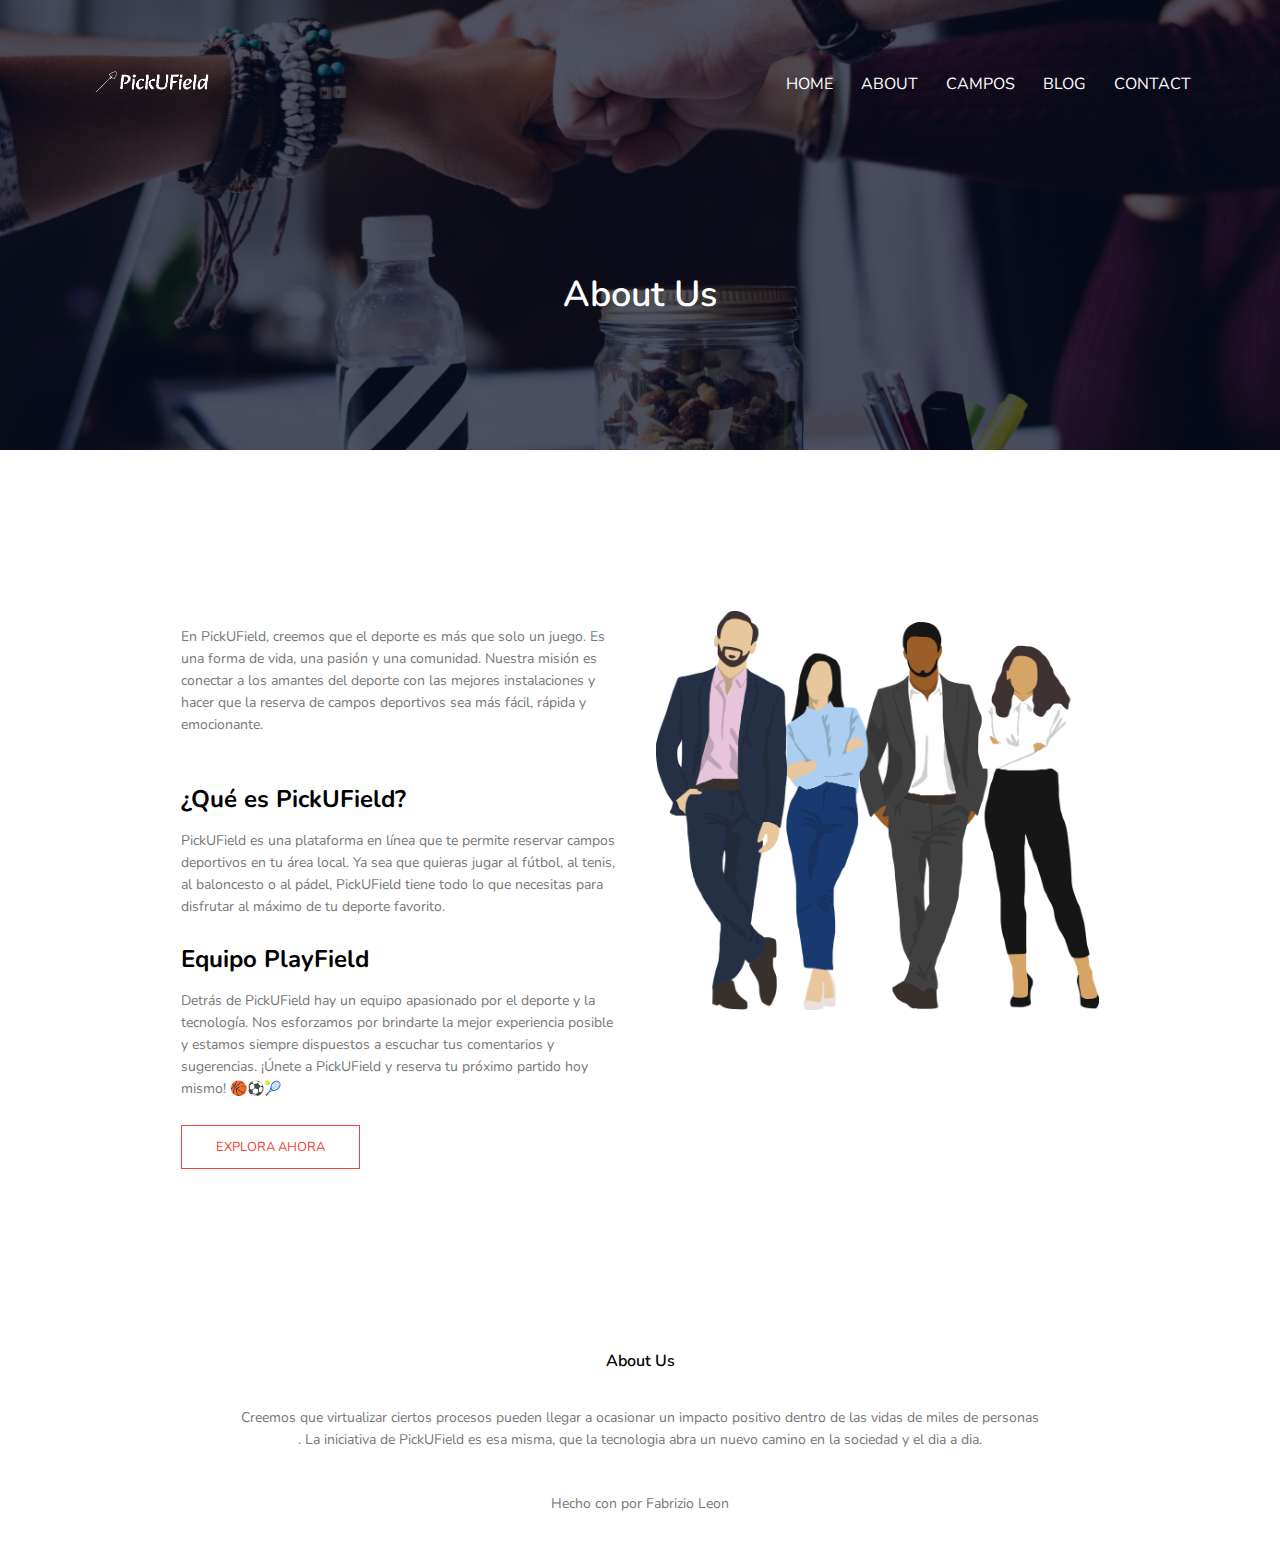
<file: about.html>
<!DOCTYPE html>
<html lang="en">
<head>
  <meta charset="UTF-8">
  <meta name="viewport" content="width=device-width, initial-scale=1.0">
  <link rel="preconnect" href="https://fonts.googleapis.com">
  <link rel="preconnect" href="https://fonts.gstatic.com" crossorigin>
  <link href="https://fonts.googleapis.com/css2?family=Roboto:ital,wght@0,100;0,300;0,400;0,500;0,700;0,900;1,100;1,300;1,400;1,500;1,700;1,900&display=swap" rel="stylesheet">
  <link rel="preconnect" href="https://fonts.googleapis.com">
  <link rel="preconnect" href="https://fonts.gstatic.com" crossorigin>
  <link href="https://fonts.googleapis.com/css2?family=Nunito:ital,wght@0,200..1000;1,200..1000&family=Roboto:ital,wght@0,100;0,300;0,400;0,500;0,700;0,900;1,100;1,300;1,400;1,500;1,700;1,900&display=swap" rel="stylesheet">
  <link rel="stylesheet" href="style.css">
  <link rel="stylesheet" href="https://cdnjs.cloudflare.com/ajax/libs/font-awesome/6.5.2/css/all.min.css" integrity="sha512-SnH5WK+bZxgPHs44uWIX+LLJAJ9/2PkPKZ5QiAj6Ta86w+fsb2TkcmfRyVX3pBnMFcV7oQPJkl9QevSCWr3W6A==" crossorigin="anonymous" referrerpolicy="no-referrer" />
  <title>About Us</title>
</head>
<body>
  <section class="sub-header">
    <nav>
      <a href="index.html"><img src="pickufield-high-resolution-logo-white-removebg-preview.png" alt=""></a>
      <div class="nav-links" id="navLinks">
        <i class="fa-solid fa-xmark" onclick="hideMenu()"></i>
        <ul>
          <li><a href="index.html">HOME</a></li>
          <li><a href="about.html">ABOUT</a></li>
          <li><a href="campo.html">CAMPOS</a></li>
          <li><a href="blog.html">BLOG</a></li>
          <li><a href="contact.html">CONTACT</a></li>
        </ul>
      </div>
      <i class="fa-solid fa-bars" onclick="showMenu()"></i>
    </nav>
    <h1>About Us</h1>
    
  </section>

  <!--  about us content -->
  <section class="about-us">
    <div class="row">
      <div class="about-col">
        <h1></h1>
        <p>En PickUField, creemos que el deporte es más que solo un juego. Es una forma de vida, una pasión y una comunidad. Nuestra misión es conectar a los amantes del deporte con las mejores instalaciones y hacer que la reserva de campos deportivos sea más fácil, rápida y emocionante.</p>
        <br>
        <h2>¿Qué es PickUField?</h2>
        <p>PickUField es una plataforma en línea que te permite reservar campos deportivos en tu área local. Ya sea que quieras jugar al fútbol, al tenis, al baloncesto o al pádel, PickUField tiene todo lo que necesitas para disfrutar al máximo de tu deporte favorito.</p>
        <h2>Equipo PlayField</h2>
        <p>Detrás de PickUField hay un equipo apasionado por el deporte y la tecnología. Nos esforzamos por brindarte la mejor experiencia posible y estamos siempre dispuestos a escuchar tus comentarios y sugerencias.

          ¡Únete a PickUField y reserva tu próximo partido hoy mismo! 🏀⚽🎾</p>
        <a href="" class="hero-btn red-btn">EXPLORA AHORA</a>
      </div>
      <div class="about-col">
        <img src="aboutus.png" alt="">
      </div>
    </div>
  </section>


  <!-- Pie de pagina -->
  <section class="footer">
    <h4>About Us</h4>
    <p>Creemos que virtualizar ciertos procesos pueden llegar a ocasionar un impacto positivo dentro de las vidas de miles de personas <br>. La iniciativa de PickUField es esa misma, que la tecnologia abra un nuevo camino en la sociedad y el dia a dia.</p>
    <div class="icons">
      <i class="fa-brands fa-facebook"></i>
      <i class="fa-brands fa-x-twitter"></i>
      <i class="fa-brands fa-instagram"></i>
      <i class="fa-brands fa-linkedin"></i>
    </div>
    <p>Hecho con <i class="fa-regular fa-heart"></i> por Fabrizio Leon  </p>
  </section>
   <!---JavaScript for Toogle Menu-->
   <script>
    var navLinks = document.getElementById("navLinks");

    function showMenu() {
      navLinks.style.right = "0";
    }
    
    function hideMenu() {
      navLinks.style.right = "-200px";
    }
  </script>
</body>
</html>
</file>
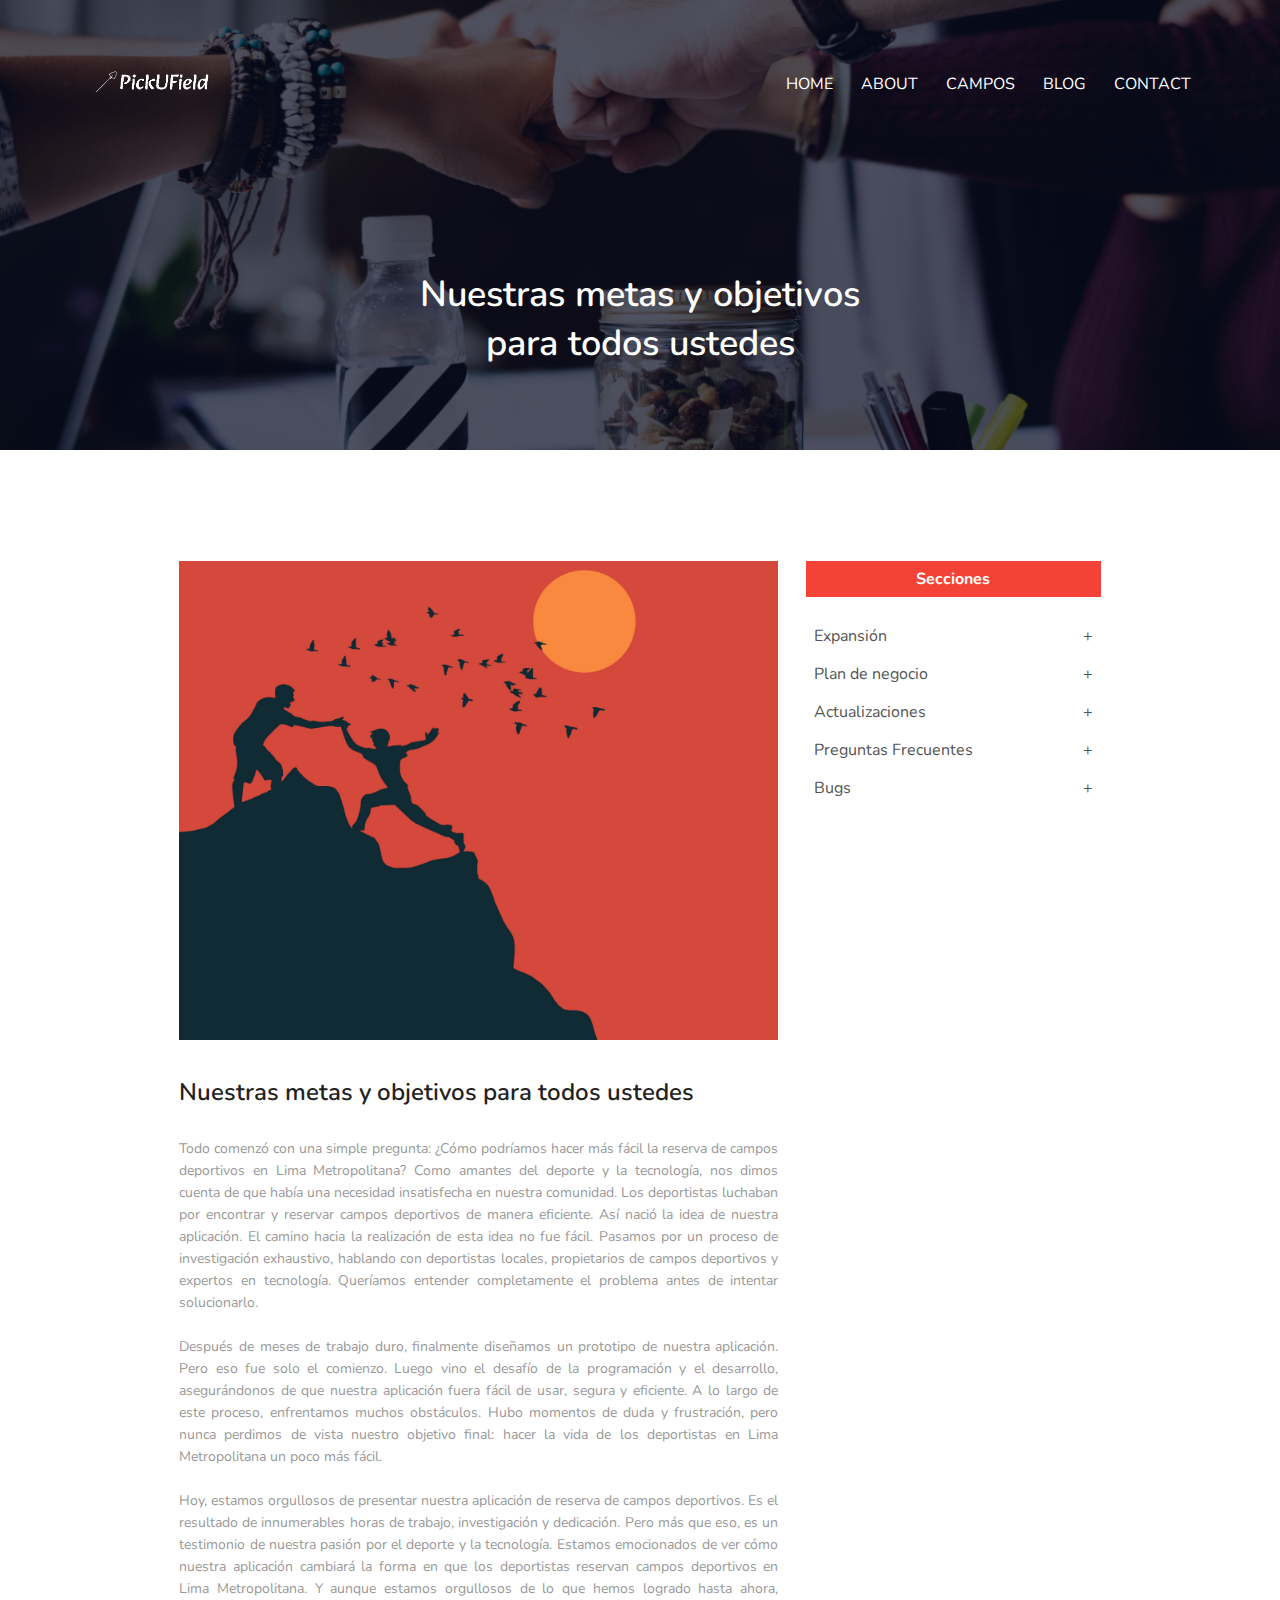
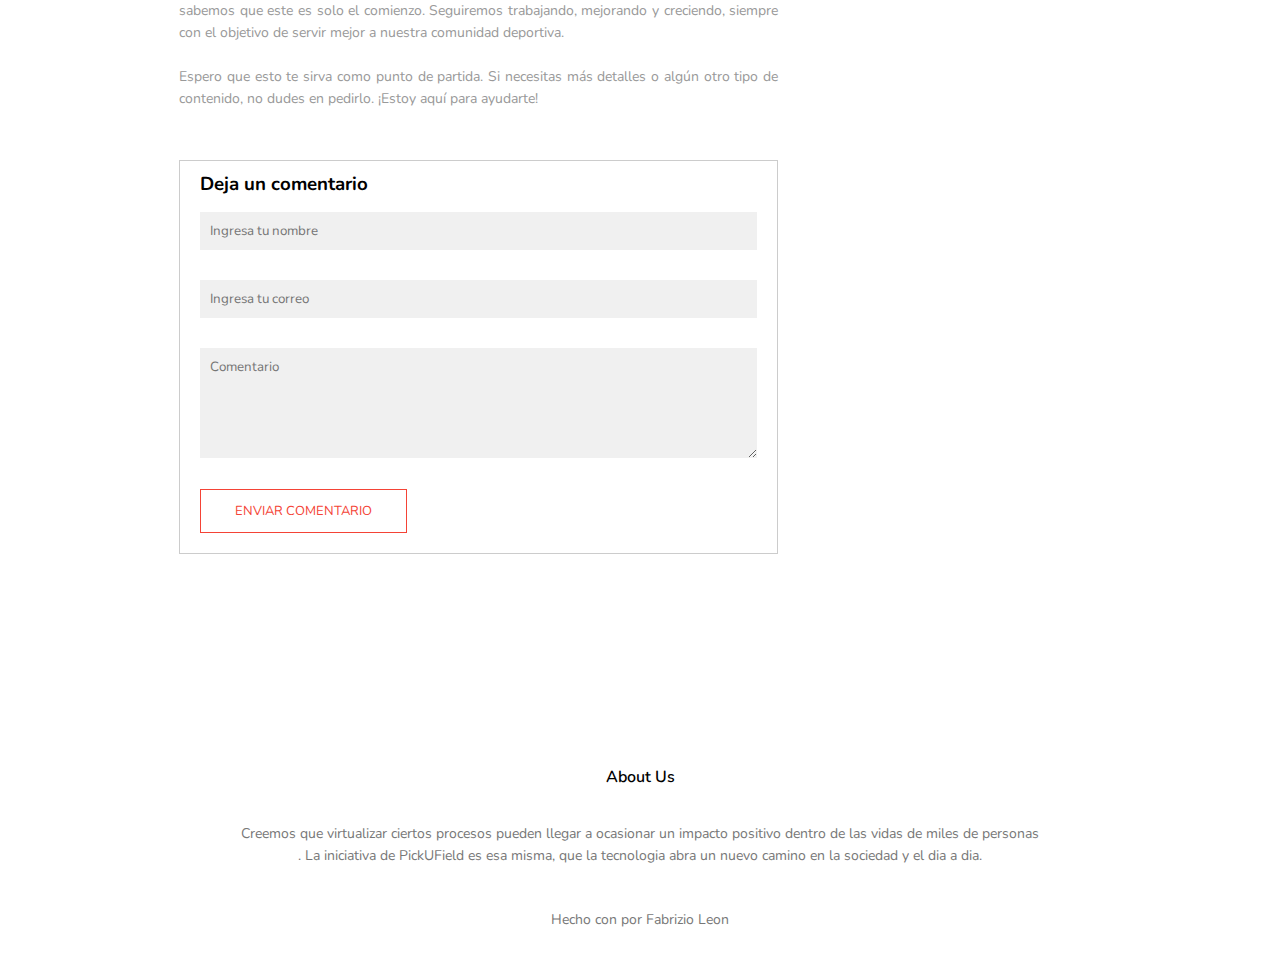
<file: blog.html>
<!DOCTYPE html>
<html lang="en">
<head>
  <meta charset="UTF-8">
  <meta name="viewport" content="width=device-width, initial-scale=1.0">
  <link rel="preconnect" href="https://fonts.googleapis.com">
  <link rel="preconnect" href="https://fonts.gstatic.com" crossorigin>
  <link href="https://fonts.googleapis.com/css2?family=Roboto:ital,wght@0,100;0,300;0,400;0,500;0,700;0,900;1,100;1,300;1,400;1,500;1,700;1,900&display=swap" rel="stylesheet">
  <link rel="preconnect" href="https://fonts.googleapis.com">
  <link rel="preconnect" href="https://fonts.gstatic.com" crossorigin>
  <link href="https://fonts.googleapis.com/css2?family=Nunito:ital,wght@0,200..1000;1,200..1000&family=Roboto:ital,wght@0,100;0,300;0,400;0,500;0,700;0,900;1,100;1,300;1,400;1,500;1,700;1,900&display=swap" rel="stylesheet">
  <link rel="stylesheet" href="style.css">
  <link rel="stylesheet" href="https://cdnjs.cloudflare.com/ajax/libs/font-awesome/6.5.2/css/all.min.css" integrity="sha512-SnH5WK+bZxgPHs44uWIX+LLJAJ9/2PkPKZ5QiAj6Ta86w+fsb2TkcmfRyVX3pBnMFcV7oQPJkl9QevSCWr3W6A==" crossorigin="anonymous" referrerpolicy="no-referrer" />
  <title>Blog</title>
</head>
<body>
  <section class="sub-header">
    <nav>
      <a href="index.html"><img src="pickufield-high-resolution-logo-white-removebg-preview.png" alt=""></a>
      <div class="nav-links" id="navLinks">
        <i class="fa-solid fa-xmark" onclick="hideMenu()"></i>
        <ul>
          <li><a href="index.html">HOME</a></li>
          <li><a href="about.html">ABOUT</a></li>
          <li><a href="campo.html">CAMPOS</a></li>
          <li><a href="blog.html">BLOG</a></li>
          <li><a href="contact.html">CONTACT</a></li>
        </ul>
      </div>
      <i class="fa-solid fa-bars" onclick="showMenu()"></i>
    </nav>
    <h1>Nuestras metas y objetivos<br>para todos ustedes</h1>
    
  </section>

  <!--  blog -->
  <section class="blog-content">
    <div class="row">
      <div class="blog-left">
        <img src="metas.jpg" alt="">
        <h2>Nuestras metas y objetivos para todos ustedes</h2>
        <p>Todo comenzó con una simple pregunta: ¿Cómo podríamos hacer más fácil la reserva de campos deportivos en Lima Metropolitana? Como amantes del deporte y la tecnología, nos dimos cuenta de que había una necesidad insatisfecha en nuestra comunidad. Los deportistas luchaban por encontrar y reservar campos deportivos de manera eficiente. Así nació la idea de nuestra aplicación. El camino hacia la realización de esta idea no fue fácil. Pasamos por un proceso de investigación exhaustivo, hablando con deportistas locales, propietarios de campos deportivos y expertos en tecnología. Queríamos entender completamente el problema antes de intentar solucionarlo.</p>
        <br>
        <p>Después de meses de trabajo duro, finalmente diseñamos un prototipo de nuestra aplicación. Pero eso fue solo el comienzo. Luego vino el desafío de la programación y el desarrollo, asegurándonos de que nuestra aplicación fuera fácil de usar, segura y eficiente. A lo largo de este proceso, enfrentamos muchos obstáculos. Hubo momentos de duda y frustración, pero nunca perdimos de vista nuestro objetivo final: hacer la vida de los deportistas en Lima Metropolitana un poco más fácil.</p>
        <br>
        <p>Hoy, estamos orgullosos de presentar nuestra aplicación de reserva de campos deportivos. Es el resultado de innumerables horas de trabajo, investigación y dedicación. Pero más que eso, es un testimonio de nuestra pasión por el deporte y la tecnología. Estamos emocionados de ver cómo nuestra aplicación cambiará la forma en que los deportistas reservan campos deportivos en Lima Metropolitana. Y aunque estamos orgullosos de lo que hemos logrado hasta ahora, sabemos que este es solo el comienzo. Seguiremos trabajando, mejorando y creciendo, siempre con el objetivo de servir mejor a nuestra comunidad deportiva.</p>
        <br>
        <p>Espero que esto te sirva como punto de partida. Si necesitas más detalles o algún otro tipo de contenido, no dudes en pedirlo. ¡Estoy aquí para ayudarte!</p>


        <div class="comment-box">
          <h3>Deja un comentario</h3>
          <form action="" class="comment-form">
            <input type="text" placeholder="Ingresa tu nombre">
            <input type="email" placeholder="Ingresa tu correo">
            <textarea rows="5" name="" id="" placeholder="Comentario"></textarea>
            <button type="submit" class="hero-btn red-btn">ENVIAR COMENTARIO</button>
          </form>
        </div>
      </div>
      <div class="blog-right">
        <h3>Secciones</h3>
        <div>
          <span>Expansión</span>
          <span>+</span>
        </div>
        <div>
          <span>Plan de negocio</span>
          <span>+</span>
        </div>
        <div>
          <span>Actualizaciones</span>
          <span>+</span>
        </div>
        <div>
          <span>Preguntas Frecuentes</span>
          <span>+</span>
        </div>
        <div>
          <span>Bugs</span>
          <span>+</span>
        </div>
      </div>
    </div>
  </section>



  <!-- Pie de pagina -->
  <section class="footer">
    <h4>About Us</h4>
    <p>Creemos que virtualizar ciertos procesos pueden llegar a ocasionar un impacto positivo dentro de las vidas de miles de personas <br>. La iniciativa de PickUField es esa misma, que la tecnologia abra un nuevo camino en la sociedad y el dia a dia.</p>
    <div class="icons">
      <i class="fa-brands fa-facebook"></i>
      <i class="fa-brands fa-x-twitter"></i>
      <i class="fa-brands fa-instagram"></i>
      <i class="fa-brands fa-linkedin"></i>
    </div>
    <p>Hecho con <i class="fa-regular fa-heart"></i> por Fabrizio Leon  </p>
  </section>
   <!---JavaScript for Toogle Menu-->
   <script>
    var navLinks = document.getElementById("navLinks");

    function showMenu() {
      navLinks.style.right = "0";
    }
    
    function hideMenu() {
      navLinks.style.right = "-200px";
    }
  </script>
</body>
</html>
</file>
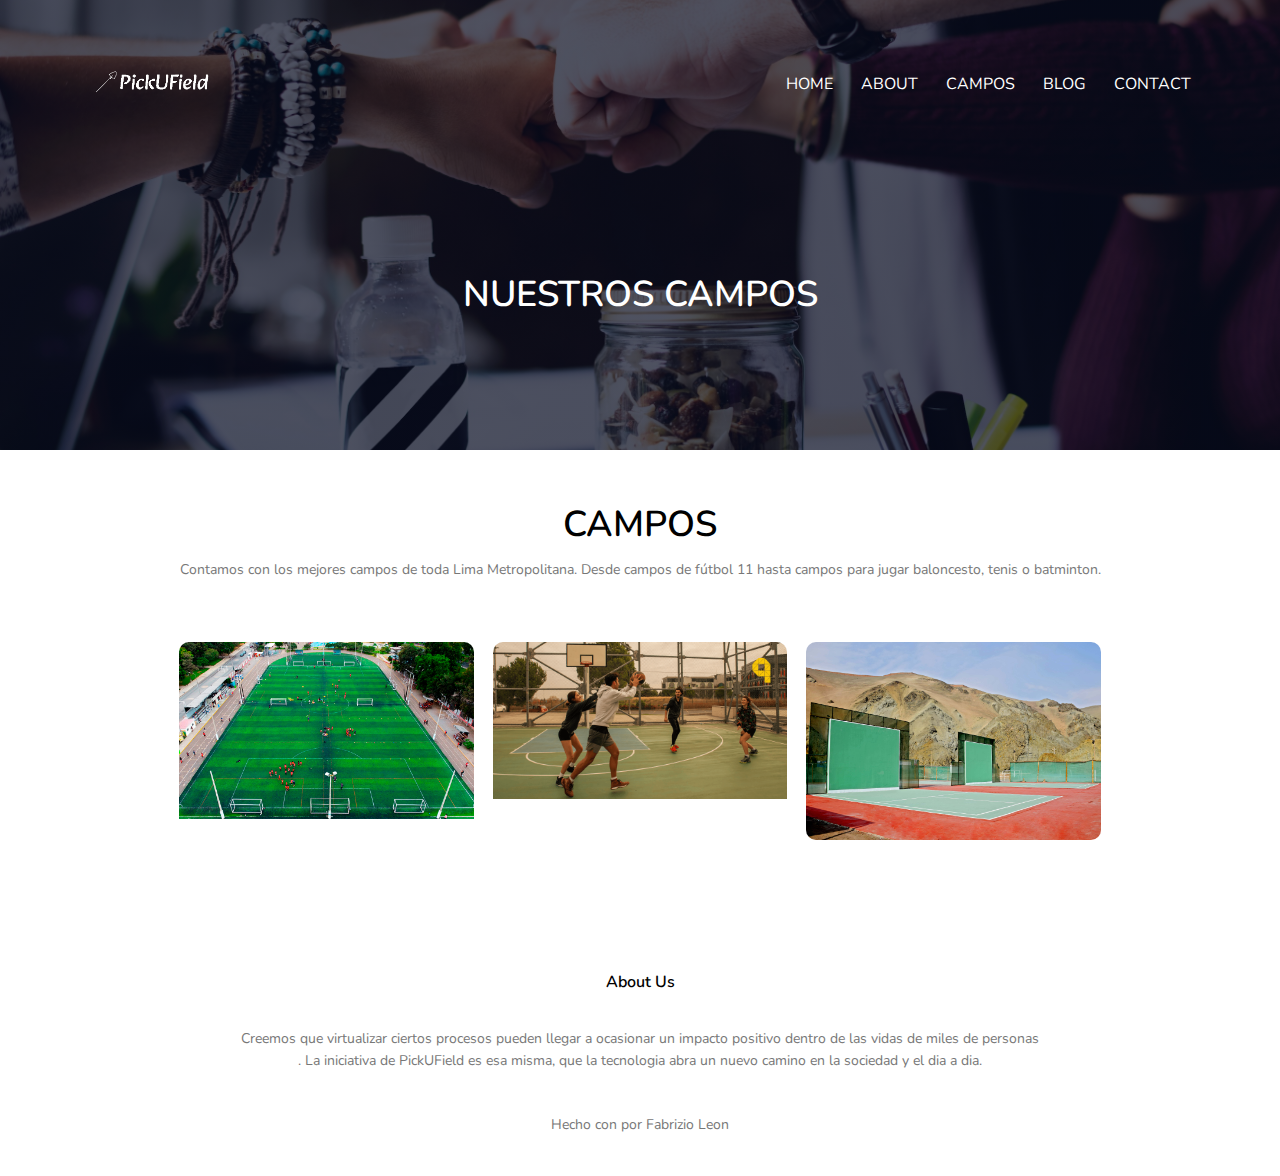
<file: campo.html>
<!DOCTYPE html>
<html lang="en">
<head>
  <meta charset="UTF-8">
  <meta name="viewport" content="width=device-width, initial-scale=1.0">
  <link rel="preconnect" href="https://fonts.googleapis.com">
  <link rel="preconnect" href="https://fonts.gstatic.com" crossorigin>
  <link href="https://fonts.googleapis.com/css2?family=Roboto:ital,wght@0,100;0,300;0,400;0,500;0,700;0,900;1,100;1,300;1,400;1,500;1,700;1,900&display=swap" rel="stylesheet">
  <link rel="preconnect" href="https://fonts.googleapis.com">
  <link rel="preconnect" href="https://fonts.gstatic.com" crossorigin>
  <link href="https://fonts.googleapis.com/css2?family=Nunito:ital,wght@0,200..1000;1,200..1000&family=Roboto:ital,wght@0,100;0,300;0,400;0,500;0,700;0,900;1,100;1,300;1,400;1,500;1,700;1,900&display=swap" rel="stylesheet">
  <link rel="stylesheet" href="style.css">
  <link rel="stylesheet" href="https://cdnjs.cloudflare.com/ajax/libs/font-awesome/6.5.2/css/all.min.css" integrity="sha512-SnH5WK+bZxgPHs44uWIX+LLJAJ9/2PkPKZ5QiAj6Ta86w+fsb2TkcmfRyVX3pBnMFcV7oQPJkl9QevSCWr3W6A==" crossorigin="anonymous" referrerpolicy="no-referrer" />
  <title>Campo</title>
</head>
<body>
  <section class="sub-header">
    <nav>
      <a href="index.html"><img src="pickufield-high-resolution-logo-white-removebg-preview.png" alt=""></a>
      <div class="nav-links" id="navLinks">
        <i class="fa-solid fa-xmark" onclick="hideMenu()"></i>
        <ul>
          <li><a href="index.html">HOME</a></li>
          <li><a href="about.html">ABOUT</a></li>
          <li><a href="campo.html">CAMPOS</a></li>
          <li><a href="blog.html">BLOG</a></li>
          <li><a href="contact.html">CONTACT</a></li>
        </ul>
      </div>
      <i class="fa-solid fa-bars" onclick="showMenu()"></i>
    </nav>
    <h1>NUESTROS CAMPOS</h1>
    
  </section>

  <!--  CAMPOS -->
  <section class="screenshots campo">
    <h1>CAMPOS</h1>
    <p>Contamos con los mejores campos de toda Lima Metropolitana. Desde campos de fútbol 11 hasta campos para jugar baloncesto, tenis o batminton.</p>

    <div class="row">
      <div class="screen-col">
        <img src="campo de martepng.png" alt="">
        <div class="layer">
          <h3>FUTBOL</h3>
        </div>
      </div>
      <div class="screen-col">
        <img src="campo de baloncesto.png" alt="">
        <div class="layer">
          <h3>BALONCESTO</h3>
        </div>
      </div>
      <div class="screen-col">
        <img src="fronton.jpg" alt="">
        <div class="layer">
          <h3>FRONTON</h3>
        </div>
      </div>
    </div>
  </section>



  <!-- Pie de pagina -->
  <section class="footer">
    <h4>About Us</h4>
    <p>Creemos que virtualizar ciertos procesos pueden llegar a ocasionar un impacto positivo dentro de las vidas de miles de personas <br>. La iniciativa de PickUField es esa misma, que la tecnologia abra un nuevo camino en la sociedad y el dia a dia.</p>
    <div class="icons">
      <i class="fa-brands fa-facebook"></i>
      <i class="fa-brands fa-x-twitter"></i>
      <i class="fa-brands fa-instagram"></i>
      <i class="fa-brands fa-linkedin"></i>
    </div>
    <p>Hecho con <i class="fa-regular fa-heart"></i> por Fabrizio Leon  </p>
  </section>
   <!---JavaScript for Toogle Menu-->
   <script>
    var navLinks = document.getElementById("navLinks");

    function showMenu() {
      navLinks.style.right = "0";
    }
    
    function hideMenu() {
      navLinks.style.right = "-200px";
    }
  </script>
</body>
</html>
</file>
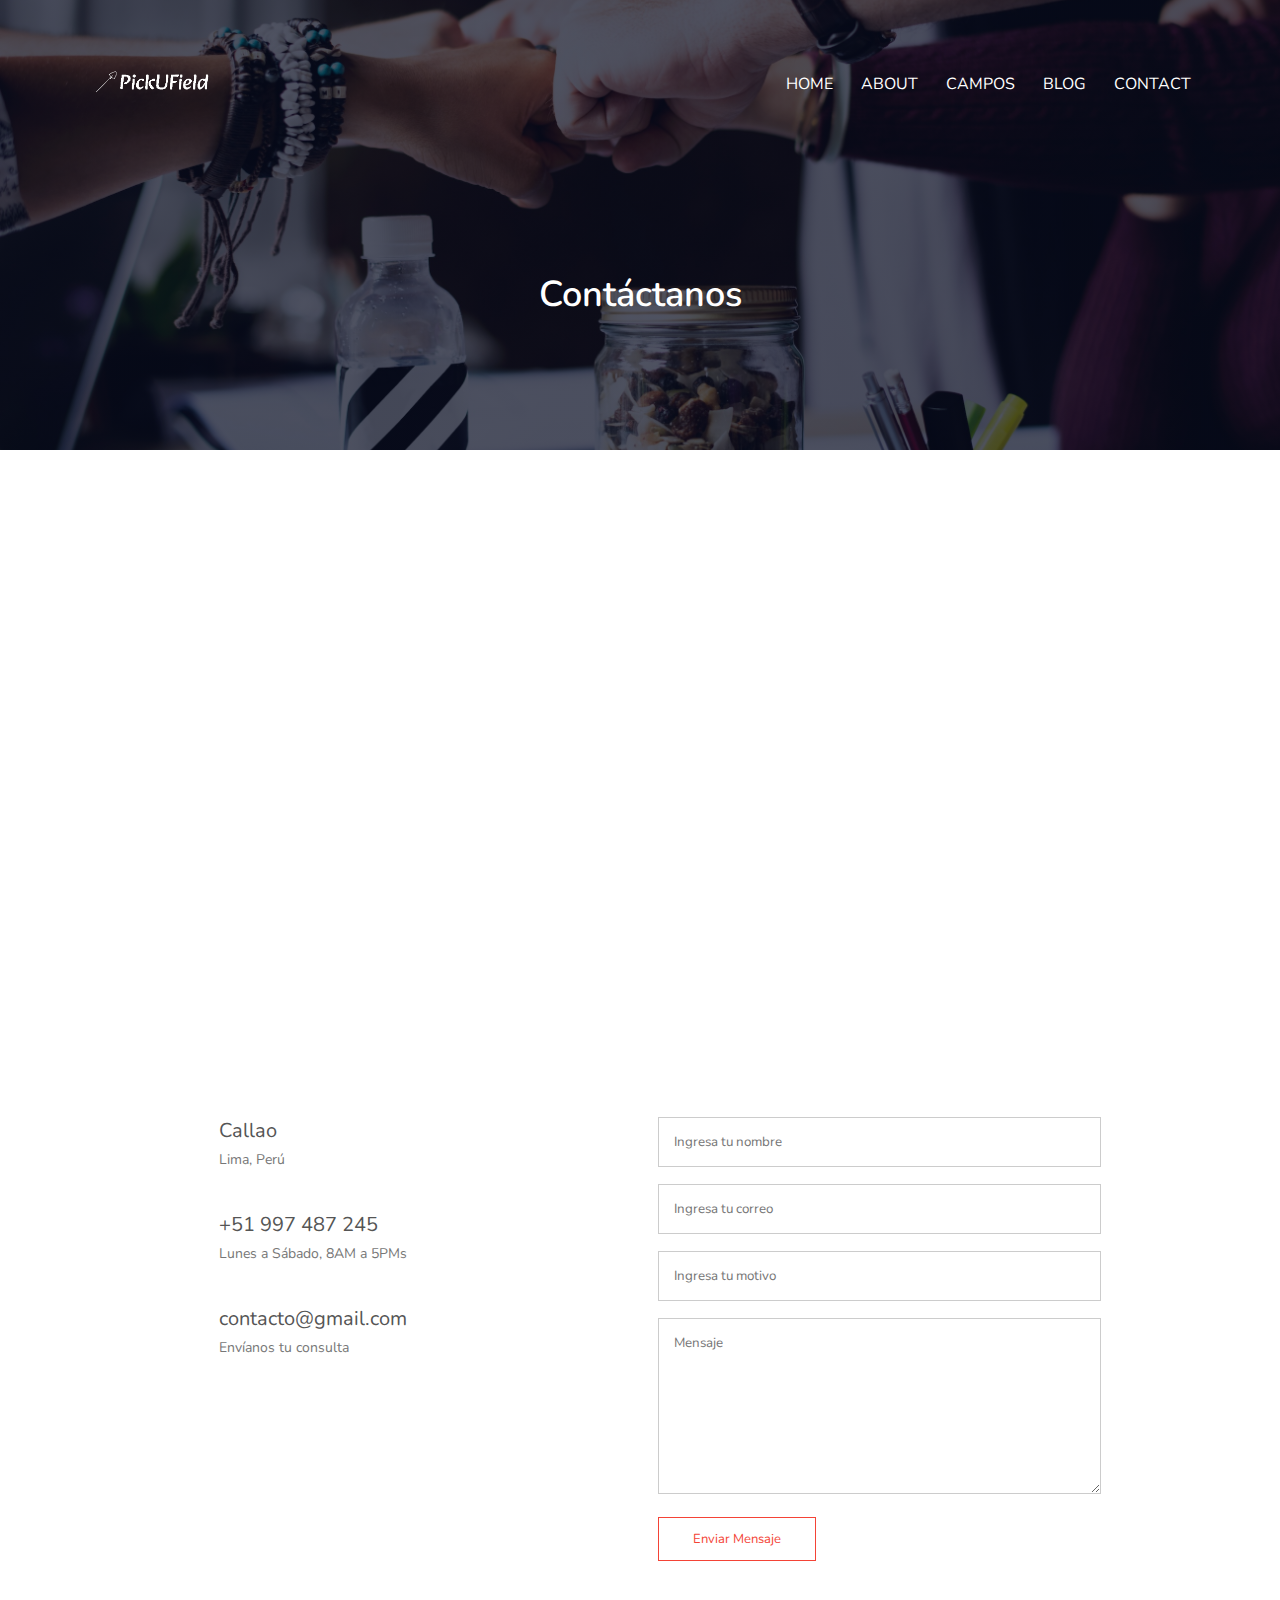
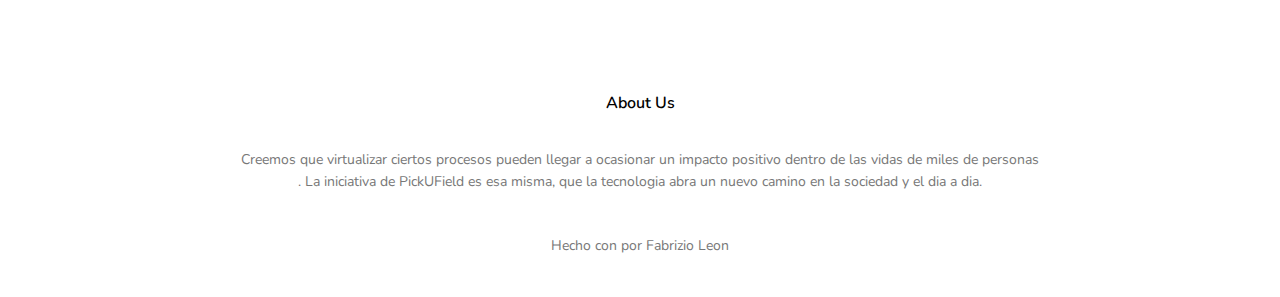
<file: contact.html>
<!DOCTYPE html>
<html lang="en">
<head>
  <meta charset="UTF-8">
  <meta name="viewport" content="width=device-width, initial-scale=1.0">
  <link rel="preconnect" href="https://fonts.googleapis.com">
  <link rel="preconnect" href="https://fonts.gstatic.com" crossorigin>
  <link href="https://fonts.googleapis.com/css2?family=Roboto:ital,wght@0,100;0,300;0,400;0,500;0,700;0,900;1,100;1,300;1,400;1,500;1,700;1,900&display=swap" rel="stylesheet">
  <link rel="preconnect" href="https://fonts.googleapis.com">
  <link rel="preconnect" href="https://fonts.gstatic.com" crossorigin>
  <link href="https://fonts.googleapis.com/css2?family=Nunito:ital,wght@0,200..1000;1,200..1000&family=Roboto:ital,wght@0,100;0,300;0,400;0,500;0,700;0,900;1,100;1,300;1,400;1,500;1,700;1,900&display=swap" rel="stylesheet">
  <link rel="stylesheet" href="style.css">
  <link rel="stylesheet" href="https://cdnjs.cloudflare.com/ajax/libs/font-awesome/6.5.2/css/all.min.css" integrity="sha512-SnH5WK+bZxgPHs44uWIX+LLJAJ9/2PkPKZ5QiAj6Ta86w+fsb2TkcmfRyVX3pBnMFcV7oQPJkl9QevSCWr3W6A==" crossorigin="anonymous" referrerpolicy="no-referrer" />
  <title>Contáctanos</title>
</head>
<body>
  <section class="sub-header">
    <nav>
      <a href="index.html"><img src="pickufield-high-resolution-logo-white-removebg-preview.png" alt=""></a>
      <div class="nav-links" id="navLinks">
        <i class="fa-solid fa-xmark" onclick="hideMenu()"></i>
        <ul>
          <li><a href="index.html">HOME</a></li>
          <li><a href="about.html">ABOUT</a></li>
          <li><a href="campo.html">CAMPOS</a></li>
          <li><a href="blog.html">BLOG</a></li>
          <li><a href="contact.html">CONTACT</a></li>
        </ul>
      </div>
      <i class="fa-solid fa-bars" onclick="showMenu()"></i>
    </nav>
    <h1>Contáctanos</h1>
  </section>

  <!--  contact -->
  <section class="location">
    <iframe src="https://www.google.com/maps/embed?pb=!1m14!1m12!1m3!1d15605.07131183765!2d-76.9817491675049!3d-12.093808310028656!2m3!1f0!2f0!3f0!3m2!1i1024!2i768!4f13.1!5e0!3m2!1ses-419!2spe!4v1716420338970!5m2!1ses-419!2spe" width="600" height="450" style="border:0;" allowfullscreen="" loading="lazy" referrerpolicy="no-referrer-when-downgrade"></iframe>
  </section>

  <section class="contact-us">
    <div class="row">
      <div class="contact-col">
        <div>
          <i class="fa-solid fa-home"></i>
          <span>
            <h5>Callao </h5>
            <p>Lima, Perú</p>
          </span>
        </div>
        <div>
          <i class="fa-solid fa-phone"></i>
          <span>
            <h5>+51 997 487 245</h5>
            <p>Lunes a Sábado, 8AM a 5PMs</p>
          </span>
        </div>
        <div>
          <i class="fa-solid fa-envelope"></i>
          <span>
            <h5>contacto@gmail.com</h5>
            <p>Envíanos tu consulta </p>
          </span>
        </div>
      </div>
      <div class="contact-col">
        <form action="form-handler.php" method="post">
          <input type="text" name="name" placeholder="Ingresa tu nombre" required>
          <input type="email" name="email" placeholder="Ingresa tu correo" required>
          <input type="text" name="subject" placeholder="Ingresa tu motivo" required>
          <textarea rows="8" name="message" placeholder="Mensaje" required></textarea>
          <button type="submit" class="hero-btn red-btn">Enviar Mensaje</button>

        </form>
      </div>
    </div>
  </section>


  <!-- Pie de pagina -->
  <section class="footer">
    <h4>About Us</h4>
    <p>Creemos que virtualizar ciertos procesos pueden llegar a ocasionar un impacto positivo dentro de las vidas de miles de personas <br>. La iniciativa de PickUField es esa misma, que la tecnologia abra un nuevo camino en la sociedad y el dia a dia.</p>
    <div class="icons">
      <i class="fa-brands fa-facebook"></i>
      <i class="fa-brands fa-x-twitter"></i>
      <i class="fa-brands fa-instagram"></i>
      <i class="fa-brands fa-linkedin"></i>
    </div>
    <p>Hecho con <i class="fa-regular fa-heart"></i> por Fabrizio Leon  </p>
  </section>
   <!---JavaScript for Toogle Menu-->
   <script>
    var navLinks = document.getElementById("navLinks");

    function showMenu() {
      navLinks.style.right = "0";
    }
    
    function hideMenu() {
      navLinks.style.right = "-200px";
    }
  </script>
</body>
</html>
</file>
<file: style.css>
*{
  margin: 0;
  padding: 0;
  font-family: "Nunito", sans-serif;
}

.header{
  min-height: 100vh;
  width: 100%;
  background-image: linear-gradient(rgba(4,9,30,0.7),rgba(4,9,30,0.7)),url(banner.png);
  background-position: center;
  background-size: cover;
  position: relative; 
}
nav{
  display: flex;
  padding: 2% 6%;
  justify-content: space-between;
  align-items: center;
}
nav img{
  width: 150px;
}
.nav-links{
  flex: 1;
  text-align: right;
}
.nav-links ul li{
  list-style: none;
  display: inline-block;
  padding: 8px 12px;
  position: relative;
}
.nav-links ul li a{
  color: rgb(255,255,255);
  text-decoration: none;
}

.nav-links ul li::after{
  content: '';
  width: 0%;
  height: 2px;
  background: orange;
  display: block;
  margin: auto;
  transition: .5s;
}
.nav-links ul li:hover::after{
  width: 100%;
}

/*TITLE DIV*/
.text-box{
  width: 90%;
  color: white;
  position: absolute;
  top: 50%;
  left: 50%;
  transform: translate(-50%,-50%);
  text-align: center;
}
.text-box h1{
  font-size: 62px;
}
.text-box p{
  margin: 10px 0 40px;
  font-size: 14px;
  color: white;
}
.hero-btn{
  display: inline-block;
  text-decoration: none;
  color: white;
  border: 1px solid white;
  padding: 12px 34px;
  font-size: 13px;
  background: transparent;
  position: relative;
  cursor: pointer;
}
.hero-btn:hover{
  border: 1px solid rgb(209, 156, 57);
  background: rgb(209, 156, 57);
  transition: 1s;
}

nav .fa-solid{
  display: none;
}

@media(max-width: 700px){
  html, body {overflow-x: hidden;}
  .text-box h1{
    font-size: 20px;
  }
  .nav-links ul li{
    display: block;
  }
  .nav-links{
    position: fixed;
    background: rgb(209, 156, 57);
    height: 100vh;
    width: 200px;
    top: 0;
    right: -200px;
    text-align: left;
    z-index: 2;
    transition: 1s;
  }
  nav .fa-solid{
    display: block;
    color: white;
    margin: 10px;
    font-size: 22px;
    cursor: pointer;
  }
  .nav-links ul{
    padding: 30px;
  }
}

/*---- miembros ---*/
.miembro{
  width: 80%;
  margin: auto;
  text-align: center;
  padding-top: 100px;
}
h1{
  font-size: 36px;
  font-weight: 600;
}
p{
  color: #777;
  font-size: 14px;
  line-height: 22px;
  padding: 10px;
}
.row{
  margin: 5%;
  display: flex;
  justify-content: space-between;
}
.miembro-col{
  flex-basis: 31%;
  background: white;
  border-radius: 10px;
  margin-bottom: 5%;
  padding: 20px 12px;
  box-sizing: border-box;
  transition: 0.5s;
}
.miembro-col i{
  text-align: center;
  font-weight: 600;
  margin: 10px 0;
  font-size: 36px;
}
.miembro-col:hover{
  box-shadow: 0 0 20px 0px rgba(0,0,0,0.2);
}

@media(max-width: 700px){
  .row{
    flex-direction: column;
  }
}

/* -- -- --- Screenshots --------*/
.screenshots{
  width: 80%;
  margin: auto;
  text-align: center;
  padding-top: 50px;
}
.screen-col{
  flex-basis: 32%;
  border-radius: 10px;
  margin-bottom: 30px;
  position: relative;
  overflow: hidden;
}
.screen-col img{
  width: 100%;
  display: block;
}
.layer{
  background: transparent;
  height: 100%;
  width: 100%;
  position: absolute;
  top: 0;
  left: 0;
  transition: 0.5s;
}
.layer:hover{
  background: rgba(226,0,0,0.7);
}
.layer h3{
  width: 100%;
  font-weight: 500;
  color: white;
  font-size: 26px;
  bottom: 0;
  left: 50%;
  transform: translateX(-50%);
  position: absolute;
  opacity: 0;
  transition: 0.5s;
}
.layer:hover h3{
  bottom: 49%;
  opacity: 1;
}

/* -- -- --- facilities --------*/
.facilities{
  width: 80%;
  margin: auto;
  text-align: center;
  padding-top: 100px;
}
.facilities-col{
  flex-basis: 31%;
  border-radius: 10px;
  margin-bottom: 5%;
  text-align: left;
}
.facilities-col img{
  width: 100%;
  border-radius: 10px;
}
.facilities-col p{
  padding: 0;
  text-align: justify;
}
.facilities-col h3{
  margin-top: 16px;
  margin-bottom: 15px;
  text-align: left;
}
/*.confianza-img{
  height: 166.797px;
}*/

/*testimoios*/
.testimonios{
  width: 80%;
  margin: auto;
  padding-top: 100px;
  text-align: center;
}
.testimonio-col{
  flex-basis: 44%;
  border-radius: 10px;
  margin-bottom: 5%;
  text-align: left;
  background: #fff3f3;
  padding: 25px;
  cursor: pointer;
  display: flex;
}
.testimonio-col img{
  height: 40px;
  width: 40px;
  margin-left: 5px;
  margin-right: 30px;
  border-radius: 50%;
  object-fit: fill;
}
.testimonio-col p{
  padding: 0;
  text-align: justify;
}
.testimonio-col h3{
  margin-top: 15px;
  text-align: left;
}
.testimonio-col .fa-star,
.fa-star-half-stroke{
  color: #f44336;
}
@media(max-width: 700px){
  .testimonio-col img{
    margin-left: 0px;
    margin-right: 15px;
   
  }
}

/* call to action*/
.cta{
  margin: 100px auto;
  width: 80%;
  background-image: linear-gradient(rgba(0,0,0,0.7), rgba(0,0,0,0.7)),url(call.jpg);
  background-position: center;
  background-size: cover;
  border-radius: 10px;
  text-align: center;
  padding: 100px 0;
}
.cta h1{
  color: white;
  margin-bottom: 40px;

}

@media(max-width: 700px){
  .cta h1{
    font-size: 24px;
  }
}



/* footer*/
.footer{
  width: 100%;
  text-align: center;
  padding: 30px 0;

}
.footer h4{
  margin-bottom: 25px;
  margin-top: 20px;
  font-weight: 600;
}
.icons .fa-brands{
  color: #f44336;
  margin: 0 13px;
  cursor: pointer;
  padding: 18px 0;
}
.fa-heart{
  color: #f44336;
}


/* about us page*/

.sub-header{
  height: 50vh;
  width: 100%;
  background-image: linear-gradient(rgba(4,9,30,0.7), rgba(4,9,30,0.7)),url(call.jpg);
  background-position: center;
  background-size: cover;
  text-align: center;
  color: white;
}
.sub-header h1{
  margin-top: 100px;
}
.about-us{
  width: 80%;
  margin: auto;
  padding-top: 80px;
  padding-bottom: 50px;

}
.about-col{
  flex-basis: 48%;
  padding: 30px 2px;
}
.about-col img{
  align-items: center;
  justify-content: center;
  width: 100%;
}
.about-col h1{
  padding-top: 0;
}
.about-col p {
  padding: 15px 0 25px;
}
.red-btn{
  border: 1px solid #f44336;
  background: transparent;
  color: #f44336;
}

.red-btn:hover{
  color:  white;
}

/*--------- blog-content ----------*/
.blog-content{
  width: 80%;
  margin: auto;
  padding: 60px 0;
}

.blog-left{
  flex-basis: 65%;
}
.blog-left img{
  width: 100%;
}
.blog-left h2{
  color: #222;
  font-weight: 600;
  margin: 30px 0;
}
.blog-left p{
  color: #999;
  padding: 0;
  text-align: justify;
}
.blog-right{
  flex-basis: 32%;
}
.blog-right h3{
  background: #f44336;
  color: white;
  padding: 7px 0;
  font-size: 16px;
  margin-bottom: 20px;
  align-items: center;
  text-align: center;
}
.blog-right  div{
  display: flex;
  align-items: center;
  justify-content: space-between;
  color: #555;
  padding: 8px;
  box-sizing: border-box;
}
.comment-box{
  border: 1PX solid #ccc;
  margin: 50px 0;
  padding: 10px 20px;
}
.comment-box h3{
  text-align: left;
}
.comment-form input, .comment-form textarea{
  width: 100%;
  padding: 10px;
  margin: 15px 0;
  box-sizing: border-box;
  border: none;
  outline: none;
  background: #f0f0f0;
}
.comment-form  button{
  margin: 10px 0;
}

@media(max-width: 700px){
  .sub-header h1{
    font-size: 24px;
  }
}
/* -------------- contact us page-------------*/
.location{
  width: 80%;
  margin: auto;
  padding: 80px 0;
}
.location iframe{
  width: 100%;
}
.contact-us{
  width: 80%;
  margin: auto;
}
.contact-col{
  flex-basis: 48%;
  margin-bottom: 30px;

}
.contact-col div{
  display: flex;
  align-items: center;
  margin-bottom: 40px;
}
.contact-col div .fa-solid{
  font-size: 28px;
  color: #f44336;
  margin: 10px;
  margin-right: 30px;
}
.contact-col div p{
  padding: 0;
}
.contact-col div h5{
  font-size: 20px;
  margin-bottom: 5px;
  color: #555;
  font-weight: 400;
}
.contact-col input, .contact-col textarea{
  width: 100%;
  padding: 15px;
  margin-bottom: 17px;
  outline: none;
  border: 1px solid #ccc;
  box-sizing: border-box;
}
</file>
